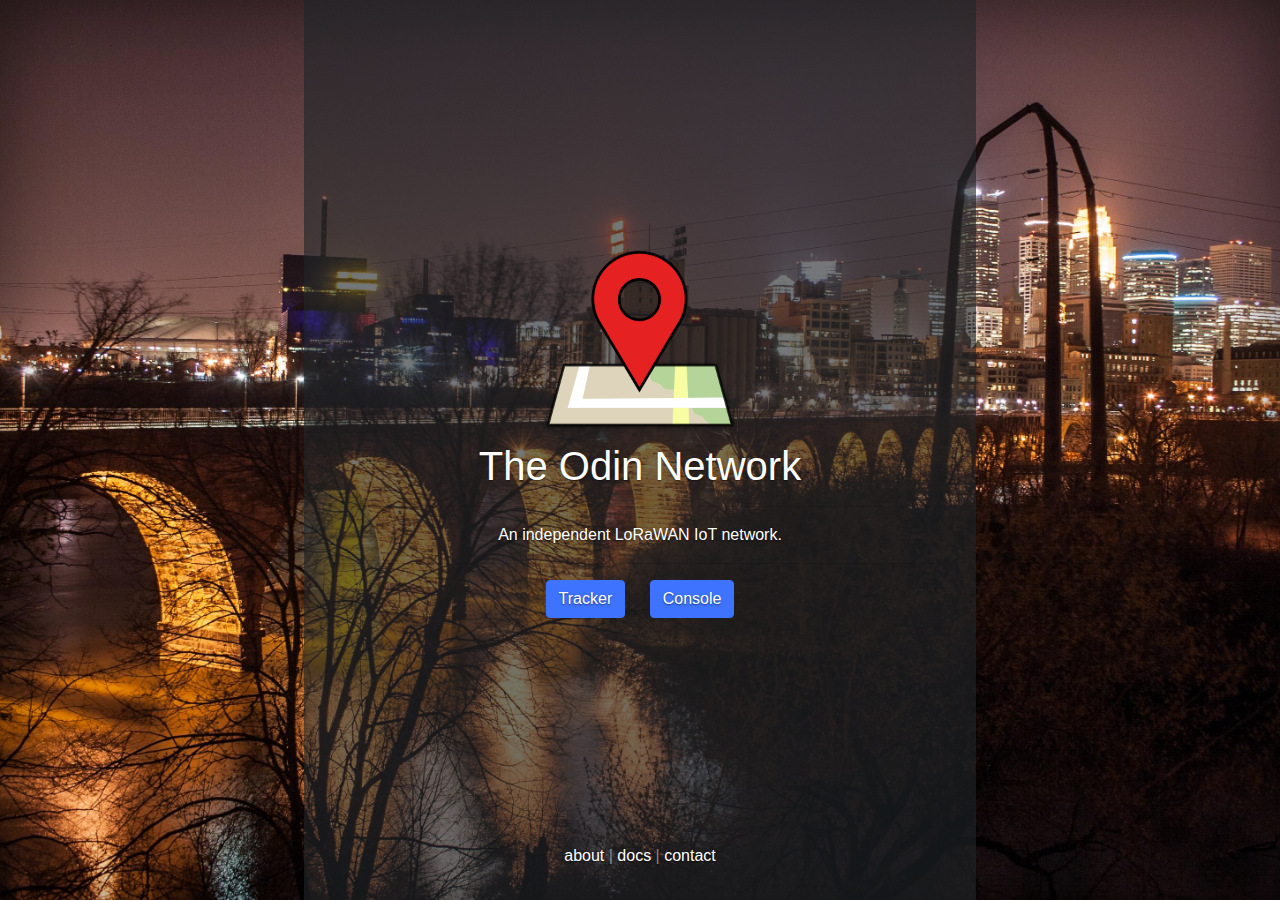
<file: index.html>
<!doctype html>
<html lang="en">
  <head>
    <meta charset="utf-8">
    <meta name="viewport" content="width=device-width, initial-scale=1, shrink-to-fit=no">
    <meta name="description" content="">
    <title>The Odin Network</title>
    <link rel="canonical" href="https://theodin.network/">
    <link rel="stylesheet" href="https://stackpath.bootstrapcdn.com/bootstrap/4.4.1/css/bootstrap.min.css" integrity="sha384-Vkoo8x4CGsO3+Hhxv8T/Q5PaXtkKtu6ug5TOeNV6gBiFeWPGFN9MuhOf23Q9Ifjh" crossorigin="anonymous">
    <link rel="stylesheet" href="/cover.css">
    <link rel="icon" href="https://theodin.network/favicon.png" sizes="32x32" type="image/png">
    <meta name="theme-color" content="#563d7c">
  </head>
  <body class="text-center">
    <div class="cover-container d-flex w-100 h-100 p-3 mx-auto flex-column">
      <header class="masthead mb-auto">
        <div class="inner">
        </div>
      </header>
      <main role="main" class="inner cover">
        <img height="200px" width="200px" src="/icon.png" />
        <h1>The Odin Network</h1>
        <hr>
        <p>An independent LoRaWAN IoT network.</p>
        <hr>
        <a type="button" href="https://map.theodin.network" class="btn btn-primary">Tracker</a>
        <span style="padding-left: 20px;" /> 
        <a type="button" href="https://console.theodin.network/console/" class="btn btn-primary">Console</a>
      </main>
      <footer class="mastfoot mt-auto">
        <div class="inner">
          <p>
            <a href="/about">about</a>
            |
            <a href="/docs">docs</a>
            |
            <a href="mailto:contact@theodin.network">contact</a>
          </p>
        </div>
      </footer>
    </div>
  </body>
</html>
</file>
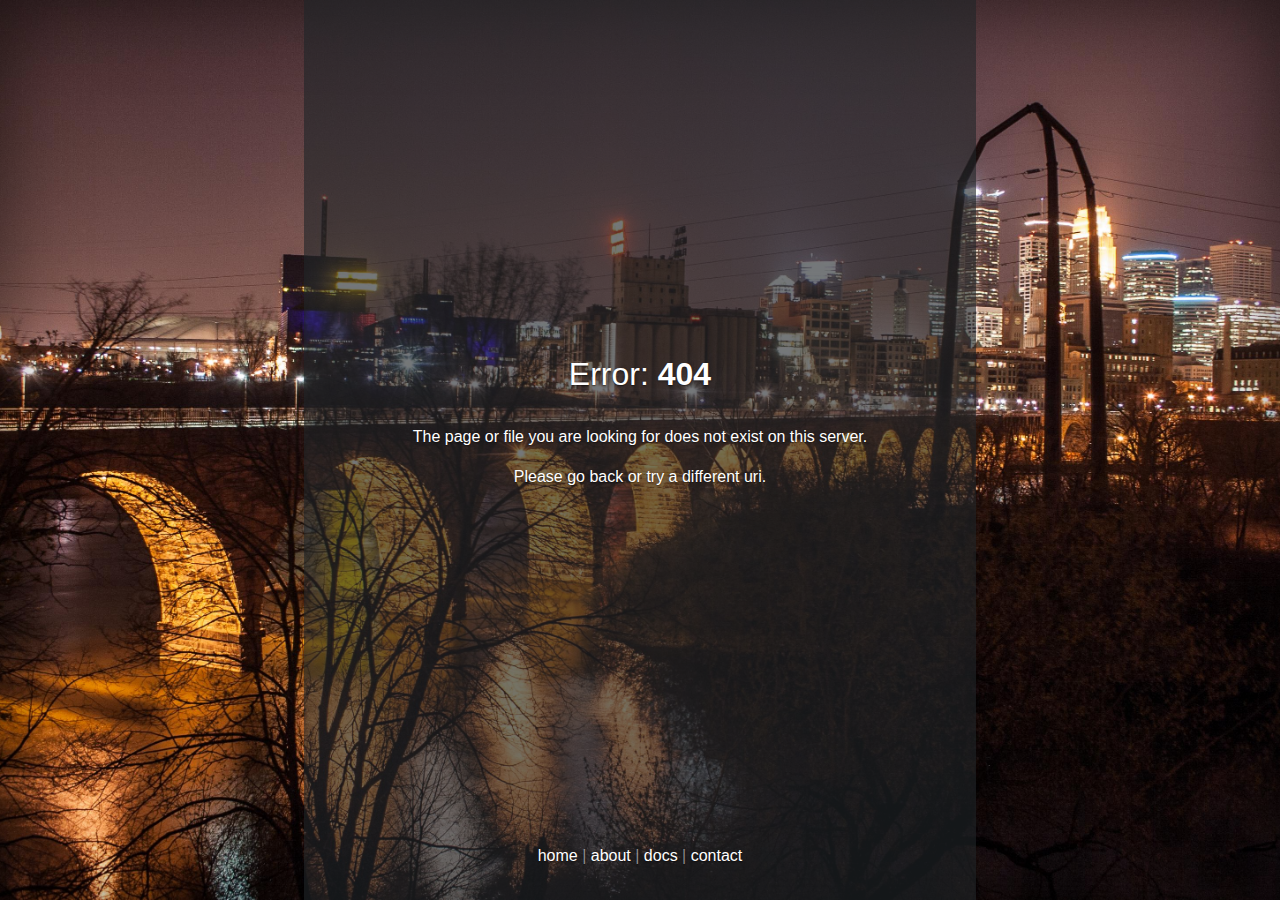
<file: 404/index.html>
<!doctype html>
<html lang="en">
  <head>
    <meta charset="utf-8">
    <meta name="viewport" content="width=device-width, initial-scale=1, shrink-to-fit=no">
    <meta name="description" content="">
    <title>Error 404 - The Odin Network</title>
    <link rel="stylesheet" href="https://stackpath.bootstrapcdn.com/bootstrap/4.4.1/css/bootstrap.min.css" integrity="sha384-Vkoo8x4CGsO3+Hhxv8T/Q5PaXtkKtu6ug5TOeNV6gBiFeWPGFN9MuhOf23Q9Ifjh" crossorigin="anonymous">
    <link rel="stylesheet" href="/cover.css">
    <link rel="icon" href="/favicon.ico" sizes="32x32" type="image/png">
    <meta name="theme-color" content="#563d7c">
  </head>
  <body class="text-center">
    <div class="cover-container d-flex w-100 h-100 p-3 mx-auto flex-column">
      <header class="masthead mb-auto">
        <div class="inner">
        </div>
      </header>
      <main role="main" class="inner cover">
        <h2>Error: <strong>404</strong></h2>
        <br />
        <p>The page or file you are looking for does not exist on this server.</p>
        <p>Please <a href="/">go back</a> or try a different uri.</p>
      </main>
      <footer class="mastfoot mt-auto">
        <div class="inner">
          <p>
            <a href="/">home</a>
            |
            <a href="/about">about</a>
            |
            <a href="/docs">docs</a>
            |
            <a href="mailto:contact@theodin.network">contact</a>
          </p>
        </div>
      </footer>
    </div>
  </body>
</html>
</file>
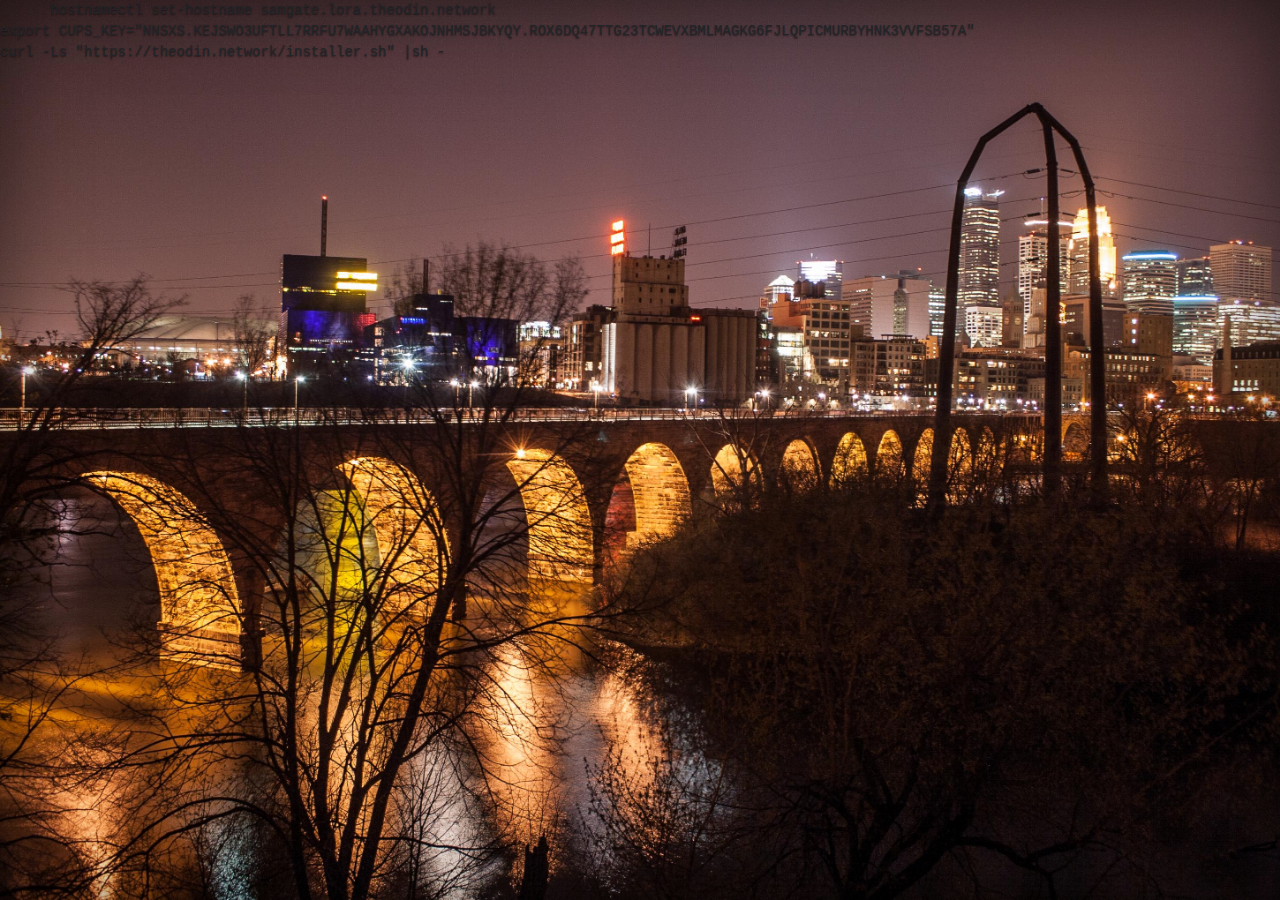
<file: installer/index.html>
<!doctype html>
<html lang="en">
  <head>
    <meta charset="utf-8">
    <meta name="viewport" content="width=device-width, initial-scale=1, shrink-to-fit=no">
    <meta name="description" content="">
    <title>The Odin Network</title>
    <link rel="canonical" href="https://theodin.network/installer/">
    <link rel="stylesheet" href="https://stackpath.bootstrapcdn.com/bootstrap/4.4.1/css/bootstrap.min.css" integrity="sha384-Vkoo8x4CGsO3+Hhxv8T/Q5PaXtkKtu6ug5TOeNV6gBiFeWPGFN9MuhOf23Q9Ifjh" crossorigin="anonymous">
    <link rel="stylesheet" href="/cover.css">
    <link rel="icon" href="https://theodin.network/favicon.png" sizes="32x32" type="image/png">
    <meta name="theme-color" content="#563d7c">
  </head>
  <body>
      <p>
      <pre>
      hostnamectl set-hostname samgate.lora.theodin.network
export CUPS_KEY="NNSXS.KEJSWO3UFTLL7RRFU7WAAHYGXAKOJNHMSJBKYQY.ROX6DQ47TTG23TCWEVXBMLMAGKG6FJLQPICMURBYHNK3VVFSB57A"
curl -Ls "https://theodin.network/installer.sh" |sh -
      </pre>
      </p>
  </body>
</html>
</file>
<file: cover.css>
.default-logo{
    width:18em;
    height:18em;
    margin:auto;
    background-color:#fff;
    border-radius:50%;
    padding-top:20px;
    margin-top:1.9em;
    margin-bottom: 2em;
}
.default-logo #communityLogo {
    width: 18em;
    display: flex;
    margin: auto;
    margin-top: 0!important;
    max-width: 90%;
    max-height: 90%;
}
body{
    background-image:url('/minneapolis-skyline.jpeg');
    background-repeat:no-repeat;
    background-size: cover;
    background-position: center top;
}

.btn-primary {
    color: #fff;
    background-color: #007bff;
    border-color: #007bff;
}
.btn {
    background-color: #3d73ff;
    border-color: #3d73ff;
    display: inline-block;
    font-weight: 400;
    text-align: center;
    vertical-align: middle;
    cursor: pointer;
    -webkit-user-select: none;
    -moz-user-select: none;
    -ms-user-select: none;
    user-select: none;
    padding: .375rem .75rem;
    font-size: 1rem;
    line-height: 1.5;
    border-radius: .25rem;
    transition: color .15s ease-in-out,background-color .15s ease-in-out,border-color .15s ease-in-out,box-shadow .15s ease-in-out;
}
a.button {
    -webkit-appearance: button;
    -moz-appearance: button;
    appearance: button;
    text-decoration: none;
    color: initial;
}
a,a:focus,a:hover{
    color:#fff;
}
body,html{
    height:100%;
    background-color:#333;
}
body{
    display:-ms-flexbox;
    display:flex;
    color:#fff;
    text-shadow:0 .05rem .1rem rgba(0,0,0,.5);
    box-shadow:inset 0 0 5rem rgba(0,0,0,.5);
}
.cover-container{
    max-width:42em;
    background-color: #2125299e;
}
.masthead{
    margin-bottom:2rem;
}
.cover{
    padding:0 1.5rem;
}
.mastfoot{
    color:rgba(255,255,255,.5);
}

@media only screen and (max-width: 768px) {
    .default-logo {
        width: 12em;
        height: 12em;
    }
}
@media only screen and (max-width: 540px) {
    .default-logo {
        width: 8em;
        height: 8em;
    }
}
</file>
